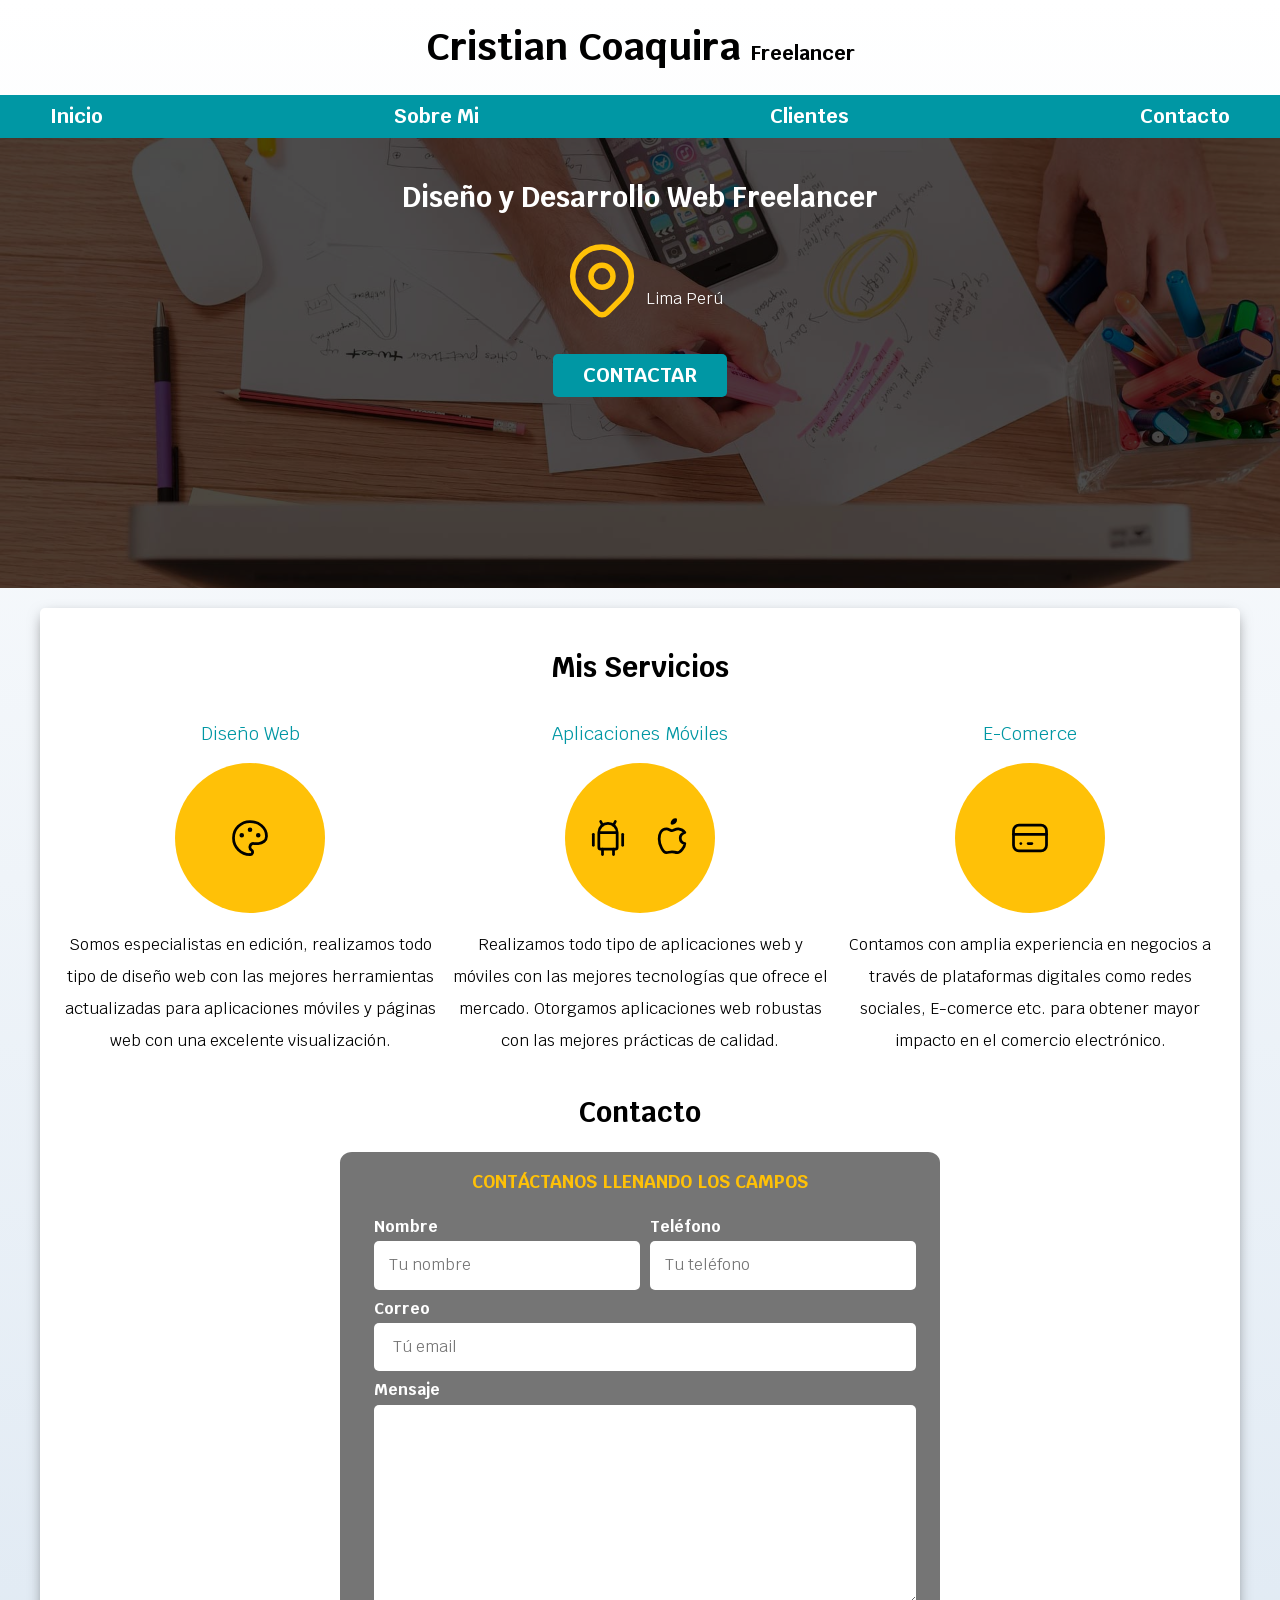
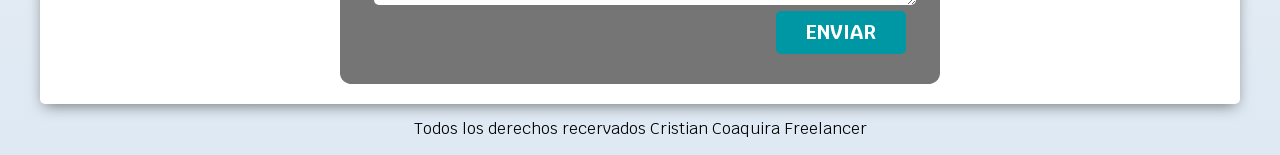
<file: index.html>
<!DOCTYPE html>
<html lang="en">

<head>
  <meta charset="UTF-8">
  <meta http-equiv="X-UA-Compatible" content="IE=edge">
  <meta name="viewport" content="width=device-width, initial-scale=1.0">
  <title>Diseñador Freelancer</title>
  <link rel="stylesheet" href="CSS/normalize.css">
  <link rel="preconnect" href="https://fonts.googleapis.com">
  <link rel="preconnect" href="https://fonts.gstatic.com" crossorigin>
  <link href="https://fonts.googleapis.com/css2?family=Krub:wght@400;700&display=swap" rel="stylesheet">
  <link rel="preload" href="CSS/Styles.css" as="Style">
  <link rel="stylesheet" href="CSS/Styles.css">
</head>

<body>
   
  <!--Este es un ejemplo de como comentar en Html-->
  <header>
    <h1 class="titulo">Cristian Coaquira <span>Freelancer</span> </h1>
  </header>

  <div class="nav-bg">
    <nav class="navegacion-principal contenedor">
      <a href="#">Inicio</a>
      <a href="#">Sobre Mi</a>
      <a href="#">Clientes</a>
      <a href="#">Contacto</a>
    </nav>
  </div>



  <section class="hero ">
    <div class="contenido-hero">
      <h2>Diseño y Desarrollo Web <span>Freelancer</span> </h2>


      <div class="ubicacion">
        <svg xmlns="http://www.w3.org/2000/svg" class="icon icon-tabler icon-tabler-map-pin" width="88" height="88"
          viewBox="0 0 24 24" stroke-width="1.5" stroke="#ffc107" fill="none" stroke-linecap="round"
          stroke-linejoin="round">
          <path stroke="none" d="M0 0h24v24H0z" fill="none" />
          <circle cx="12" cy="11" r="3" />
          <path d="M17.657 16.657l-4.243 4.243a2 2 0 0 1 -2.827 0l-4.244 -4.243a8 8 0 1 1 11.314 0z" />
        </svg>
        <p>Lima Perú</p>
      </div>
      <a class="boton " href="#">Contactar</a>
    </div>
  </section>



  <main class="contenedor sombra">

    <h2>Mis Servicios</h2>

    <div class="servicios">

    <section class="servicio">
      <h3>Diseño Web</h3>

      <div class="iconos">
      <svg xmlns="http://www.w3.org/2000/svg" class="icon icon-tabler icon-tabler-palette" width="44" height="44"
        viewBox="0 0 24 24" stroke-width="1.5" stroke="currentColor" fill="none" stroke-linecap="round"
        stroke-linejoin="round">
        <path stroke="none" d="M0 0h24v24H0z" fill="none" />
        <path
          d="M12 21a9 9 0 1 1 0 -18a9 8 0 0 1 9 8a4.5 4 0 0 1 -4.5 4h-2.5a2 2 0 0 0 -1 3.75a1.3 1.3 0 0 1 -1 2.25" />
        <circle cx="7.5" cy="10.5" r=".5" fill="currentColor" />
        <circle cx="12" cy="7.5" r=".5" fill="currentColor" />
        <circle cx="16.5" cy="10.5" r=".5" fill="currentColor" />
      </svg>
    </div>

      <p>Somos especialistas en edición, 
        realizamos todo tipo de diseño web con las mejores herramientas actualizadas
         para aplicaciones móviles y páginas web con una excelente visualización.
         </p>
    </section>

    <section class="servicio">
      <h3>Aplicaciones Móviles</h3>
      <div class="iconos">
      <svg xmlns="http://www.w3.org/2000/svg" class="icon icon-tabler icon-tabler-brand-android" width="44" height="44"
        viewBox="0 0 24 24" stroke-width="1.5" stroke="currentColor" fill="none" stroke-linecap="round"
        stroke-linejoin="round">
        <path stroke="none" d="M0 0h24v24H0z" fill="none" />
        <line x1="4" y1="10" x2="4" y2="16" />
        <line x1="20" y1="10" x2="20" y2="16" />
        <path d="M7 9h10v8a1 1 0 0 1 -1 1h-8a1 1 0 0 1 -1 -1v-8a5 5 0 0 1 10 0" />
        <line x1="8" y1="3" x2="9" y2="5" />
        <line x1="16" y1="3" x2="15" y2="5" />
        <line x1="9" y1="18" x2="9" y2="21" />
        <line x1="15" y1="18" x2="15" y2="21" />
      </svg>
    

      <svg xmlns="http://www.w3.org/2000/svg" class="icon icon-tabler icon-tabler-brand-apple" width="44" height="44"
        viewBox="0 0 24 24" stroke-width="1.5" stroke="currentColor" fill="none" stroke-linecap="round"
        stroke-linejoin="round">
        <path stroke="none" d="M0 0h24v24H0z" fill="none" />
        <path
          d="M9 7c-3 0 -4 3 -4 5.5c0 3 2 7.5 4 7.5c1.088 -.046 1.679 -.5 3 -.5c1.312 0 1.5 .5 3 .5s4 -3 4 -5c-.028 -.01 -2.472 -.403 -2.5 -3c-.019 -2.17 2.416 -2.954 2.5 -3c-1.023 -1.492 -2.951 -1.963 -3.5 -2c-1.433 -.111 -2.83 1 -3.5 1c-.68 0 -1.9 -1 -3 -1z" />
        <path d="M12 4a2 2 0 0 0 2 -2a2 2 0 0 0 -2 2" />
      </svg>
    </div>

      <p>Realizamos todo tipo de aplicaciones web y móviles 
        con las mejores tecnologías que ofrece el mercado. Otorgamos aplicaciones web robustas con las 
        mejores prácticas de calidad.
         </p>
    </section>

    <section class="servicio">
      <h3>E-Comerce</h3>

      <div class="iconos">
      <svg xmlns="http://www.w3.org/2000/svg" class="icon icon-tabler icon-tabler-credit-card" width="44" height="44"
        viewBox="0 0 24 24" stroke-width="1.5" stroke="currentColor" fill="none" stroke-linecap="round"
        stroke-linejoin="round">
        <path stroke="none" d="M0 0h24v24H0z" fill="none" />
        <rect x="3" y="5" width="18" height="14" rx="3" />
        <line x1="3" y1="10" x2="21" y2="10" />
        <line x1="7" y1="15" x2="7.01" y2="15" />
        <line x1="11" y1="15" x2="13" y2="15" />
      </svg>
    </div>

      <p>Contamos con amplia experiencia en negocios a través de plataformas digitales como redes sociales, E-comerce etc. para obtener mayor impacto en el comercio electrónico.</p>
    </section> <!--este es el cierre de la clase de servicios-->
  </div>
  

  <section>
    <h2>Contacto</h2>
    <form  class="formulario">
      <fieldset>
        <legend>Contáctanos llenando los campos</legend>
        
       <div class="contenedor-campos">
        <div class="campo">
          <label>Nombre</label>
          <input class="input-text"   type="text" placeholder="Tu nombre">
        </div>

        <div class="campo">
          <label>Teléfono</label>
          <input class="input-text"   type="tel" placeholder="Tu teléfono">
        </div>

        <div class="campo">
          <label>Correo</label>
          <input class="input-text"  type="email" placeholder=" Tú email">
        </div>

        <div class="campo">
          <label>Mensaje</label>
          <textarea class="input-text" name="" id="" cols="30" rows="10"></textarea>
        </div>
      </div> <!--contenedor de los campos-->

        <div class="alinear-derecha flex">
          <input  class="boton w-sm-100" type="submit" value="Enviar">
        </div>

      </fieldset>
    </form>

  </section>
</main>
  <footer class="footer">
    <p>Todos los derechos recervados Cristian Coaquira Freelancer </p>
  </footer>


</body>

</html>
</file>
<file: CSS/Styles.css>
:root{
    --blanco: #ffffff;
    --oscuro: #212121;
    --primario: #ffc107;
    --secundario: #0097a4;
    --gris: #757575;
    --grisclaro: #dfe9f3;
}

/* Globales */
html{
    font-size: 62.5% ;
    box-sizing: border-box; /* Parte de la solucion modelo caja*/
}

/*---- Solucion modelo caja-----*/
*, *:before, *:after {
    box-sizing: inherit;
  }
/*----------en teoria elmina la suma de los margin automaticos que descalibraban las medidas que 
colocabas--------------------------------*/

body{
    font-size: 16px; /* 1 rem = 10px*/
    font-family: 'Krub', sans-serif;

    background-image: linear-gradient(to top, var(--grisclaro) 0%, var(--blanco) 100% );
}

.sombra{
    -webkit-box-shadow: 0px 5px 15px -4px rgba(0,0,0,0.54);
    -moz-box-shadow: 0px 5px 15px -4px rgba(0,0,0,0.54);
    box-shadow: 0px 5px 15px -4px rgba(0,0,0,0.54);

    background-color: var(--blanco);
    padding: 2rem;
    border-radius: .5rem;
}


.contenedor{
    max-width: 120rem;
    margin: 0 auto;
}


.boton{
    background-color: var(--secundario);
    color: var(--blanco);
    padding: 1rem 3rem;
    margin-top: 3rem;
    font-size: 2rem;
    text-decoration: none ;
    text-transform: uppercase; /*transforma a mayuscula*/
    font-weight: bold; /*texto a negrita*/
    border-radius: .5rem ; /*ezquinas curveadas*/
    width: 90%; /* toma casi todo el ancho de la pagina... y para pantallas grandes los solucionas con Media queries*/
    text-align: center;
    border: none;
}

.boton input{
    width:auto;
}
@media (min-width: 480px) {
   .boton{
       width:auto;
   }
}

.boton:hover{    /*Aqui se esta aplicando manito para el segundo boton*/
    cursor: pointer;
}
/* Tipografía*/
h1{
    font-size: 3.8rem;
}

h2{
    font-size: 2.8rem;
}

h3{
    font-size: 1.8rem;
}
h1,h2,h3{
    text-align: center;
}

/* esti fue remplazado por la técnica de arriba
.titulo{
    text-align: center;
    font-size: 3.8rem;
    
}*/

/* Títulos */
.titulo span{
    font-size: 2rem;
    
}

/** Utilidades**/

.w-sm-100{
    width: 100%;
}
@media( min-width: 768px){
   .w-sm-100 {
        width: auto;
    }
}
.flex{
    display: flex;
}
.alinear-derecha{
    justify-content: flex-end;
}


/*navegacion principal*/
.nav-bg{
    background-color: var(--secundario);
}
.navegacion-principal{
    display: flex;
    flex-direction: column;
    align-items: center;
    
}
@media (min-width: 768px) {
    .navegacion-principal {
        flex-direction: row;
        justify-content: space-between;
    }
}


.navegacion-principal a{
    color: var(--blanco);
    text-decoration:none ;
    font-size: 2rem;
    font-weight: 700;
    padding: 1rem;
}


.navegacion-principal a:hover{
    background-color: var(--primario);
    color: var(--oscuro);
}

/*Los media queries son como una condicional 
para que se adapte segun el tipo de pantalla que 
usen para ver la pagina web*/

/*  ESTE EJEMPLO QUERIES ESTA SIN AUTOMATIZAR ------------
@media(min-width: 480px){
    body{
        background-color: #0097a4;
    }
}

@media(min-width: 768px){
    body{
        background-color: #e91212;
    }
} 
---------------------------------------------------------------*/

.hero{
    background-image: url(../Img/hero.jpg);
    background-repeat: no-repeat;
    background-size: cover;
    height: 450px;
    
    position: relative; /*Esto se coloca como el padre*/
    margin-bottom: 2rem;
}

.contenido-hero{
 position: absolute;
 background-color: rgba(0, 0, 0, .7); /**Anterior**/
 background-color: rgb(0 0 0 / 70% ) ;
 width: 100%;
 height: 100%;

 display: flex;
 flex-direction: column;
 align-items: center; 
 padding: 2rem;
 color: var(--blanco);
 
}

.ubicacion{
    display: flex;
    align-items:flex-end ;
}


/**Servicios**/
@media (min-width: 768px) {
    .servicios{
        display: grid;
        /* grid-template-columns: 1fr 1fr 1fr; /*33.3% 33.3% 33.3% es la fraccion del 100%*/
        grid-template-columns: repeat(3, 1fr);
        column-gap: 1rem;
    }
}

.servicio {
    display: flex;
    flex-direction: column;
    align-items: center;
}
.servicio h3 {
    color: var(--secundario);
    font-weight: normal;
}
.servicio p{
    line-height: 2;
    text-align: center;
}

.servicio .iconos{
    height: 15rem;
    width: 15rem;
    background-color: var(--primario);
    border-radius: 50%;

    display: flex;
    justify-content: space-evenly;
    align-items: center;
}

/*formulario*/


.formulario{
    background-color: var(--gris);
    width: min( 60rem, 100%); /* utilizar el valor más pequeño*/
    margin: 0 auto;
    padding: 2rem;
    border-radius: 2%;
}
.formulario fieldset{
    border: none;
}

.formulario legend{
    text-align: center;
    font-size: 1.8rem;
    text-transform: uppercase;
    font-weight: 700; /*para negrita*/
    margin-bottom: 2rem;
    color: var(--primario);
}

@media (min-width: 748px) {
    .contenedor-campos{
        display: grid;
        grid-template-columns: 50% 50%;
        grid-template-rows: auto auto 20rem; /* esto tamaño de largo hacia abajo todo el plomo*/
        column-gap: 1rem;
    }
    .campo:nth-child(3), /*coje la opción tres de la clase campo*/
    .campo:nth-child(4){
        grid-column: 1 / 3; /*Estira las filas hasta la divicion 3 del lado horizontal*/
    }

}


.campo{
    margin-bottom: 1rem;
}

.campo label{
    color: var(--blanco);
    font-weight: bold;
  margin-bottom: 0.5rem;
    display: block;
}


.campo textarea{
    height: 20rem;
}

.input-text{
width: 100%;
border: none;
border-radius: .5rem;
padding: 1.5rem;
}

/*Footer o pie de página*/
.footer{
    text-align: center;
   
}
</file>
